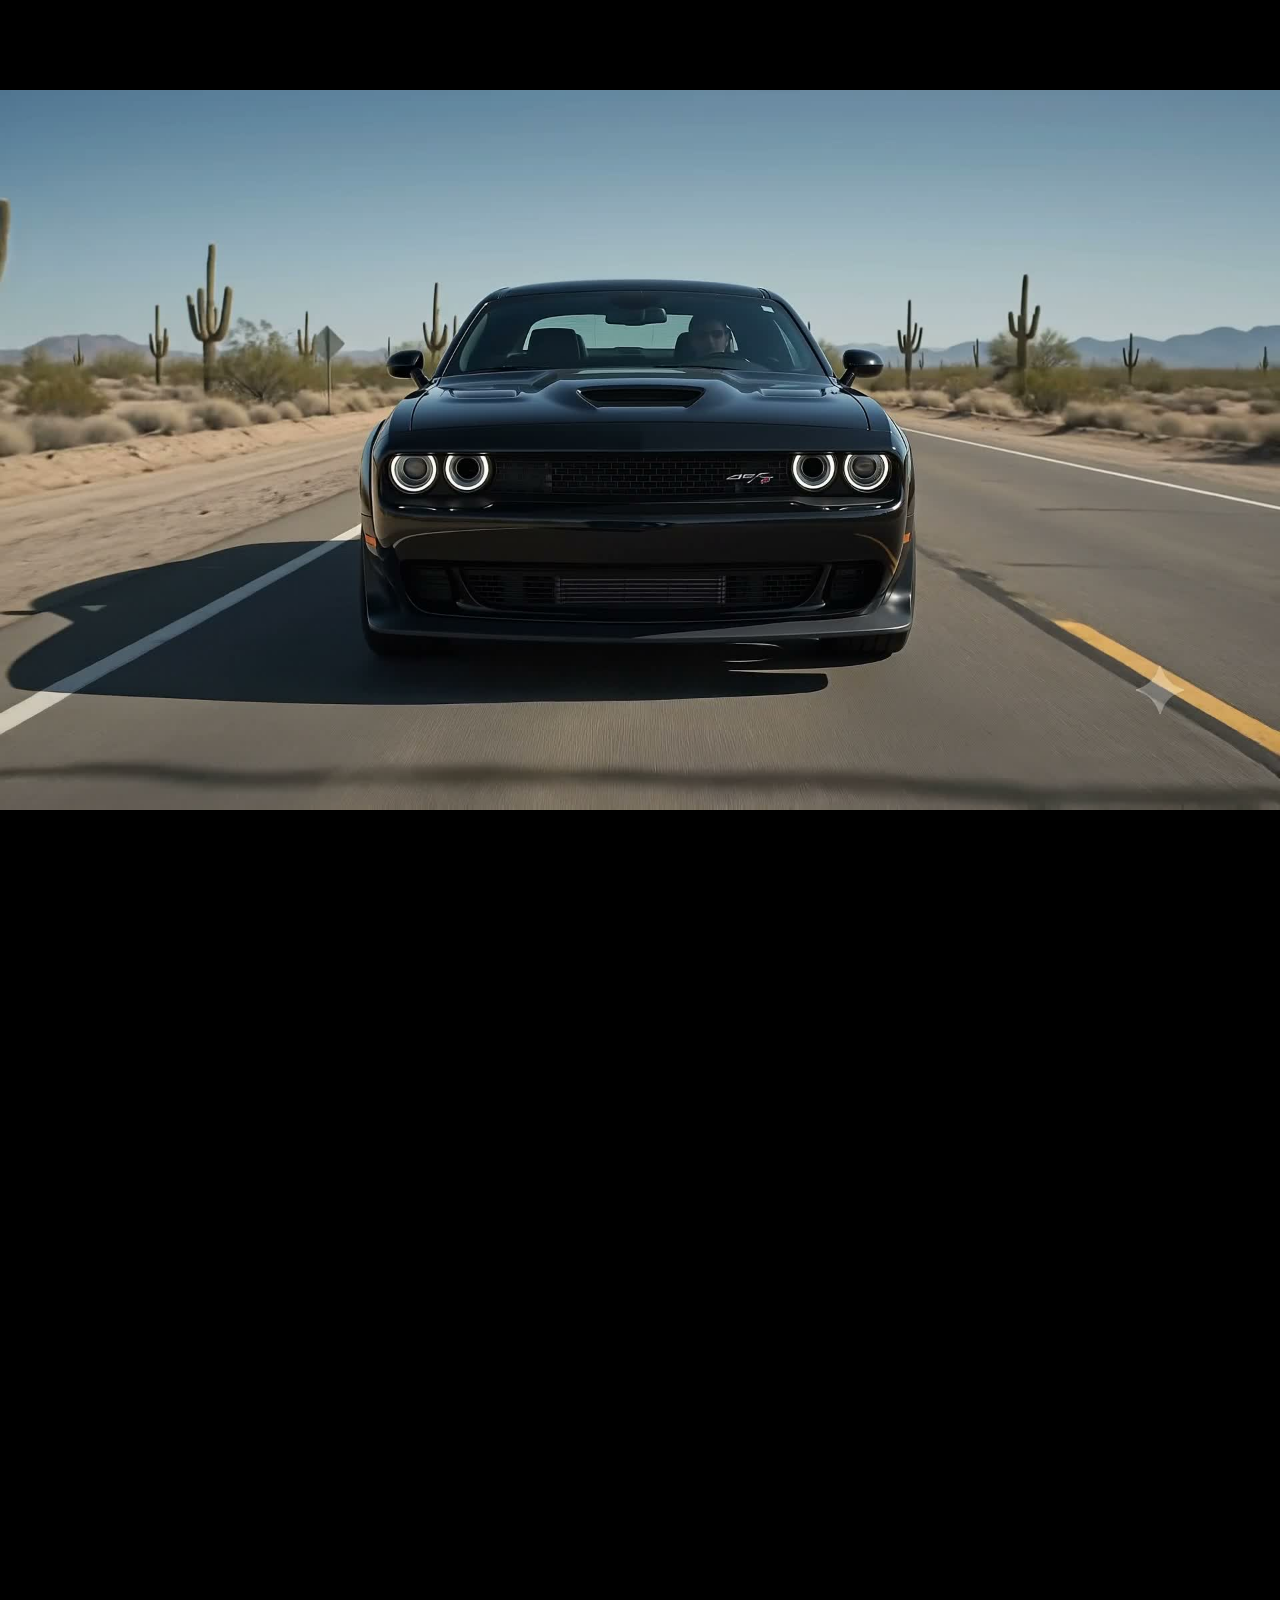
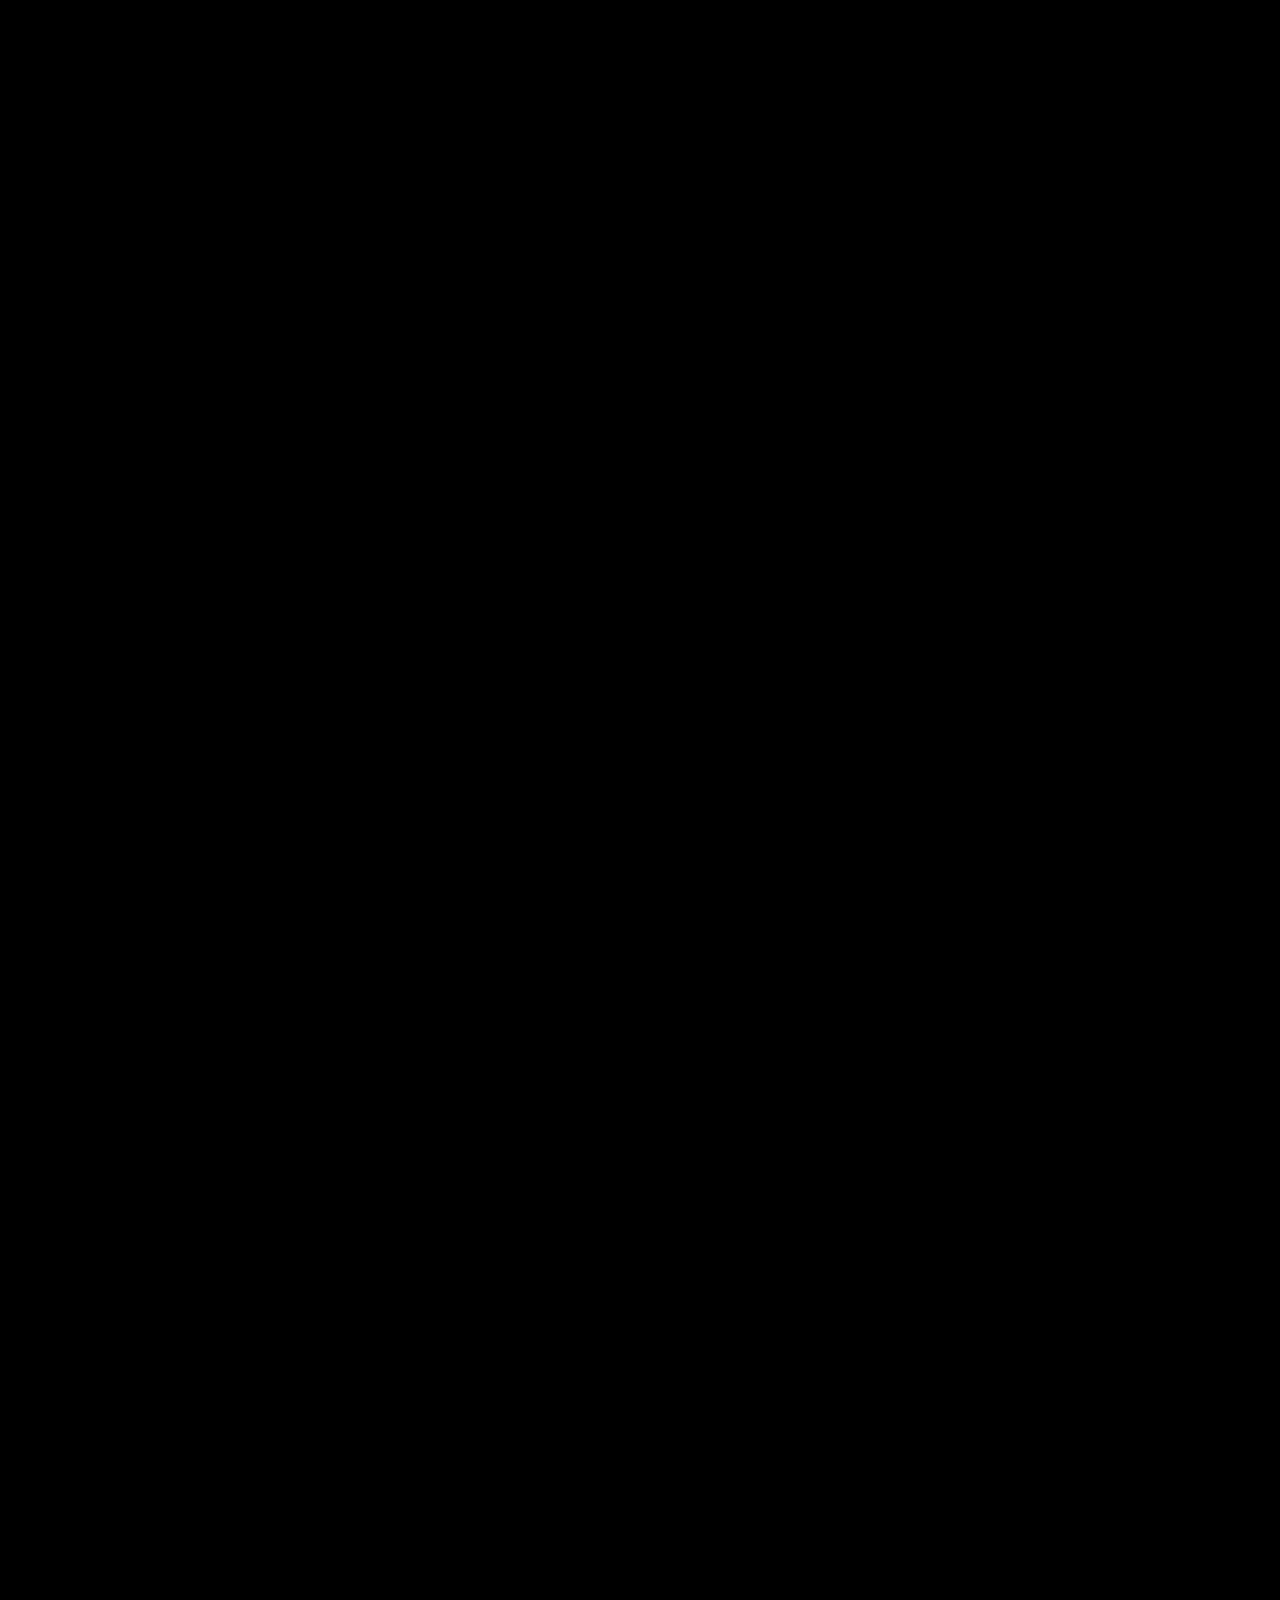
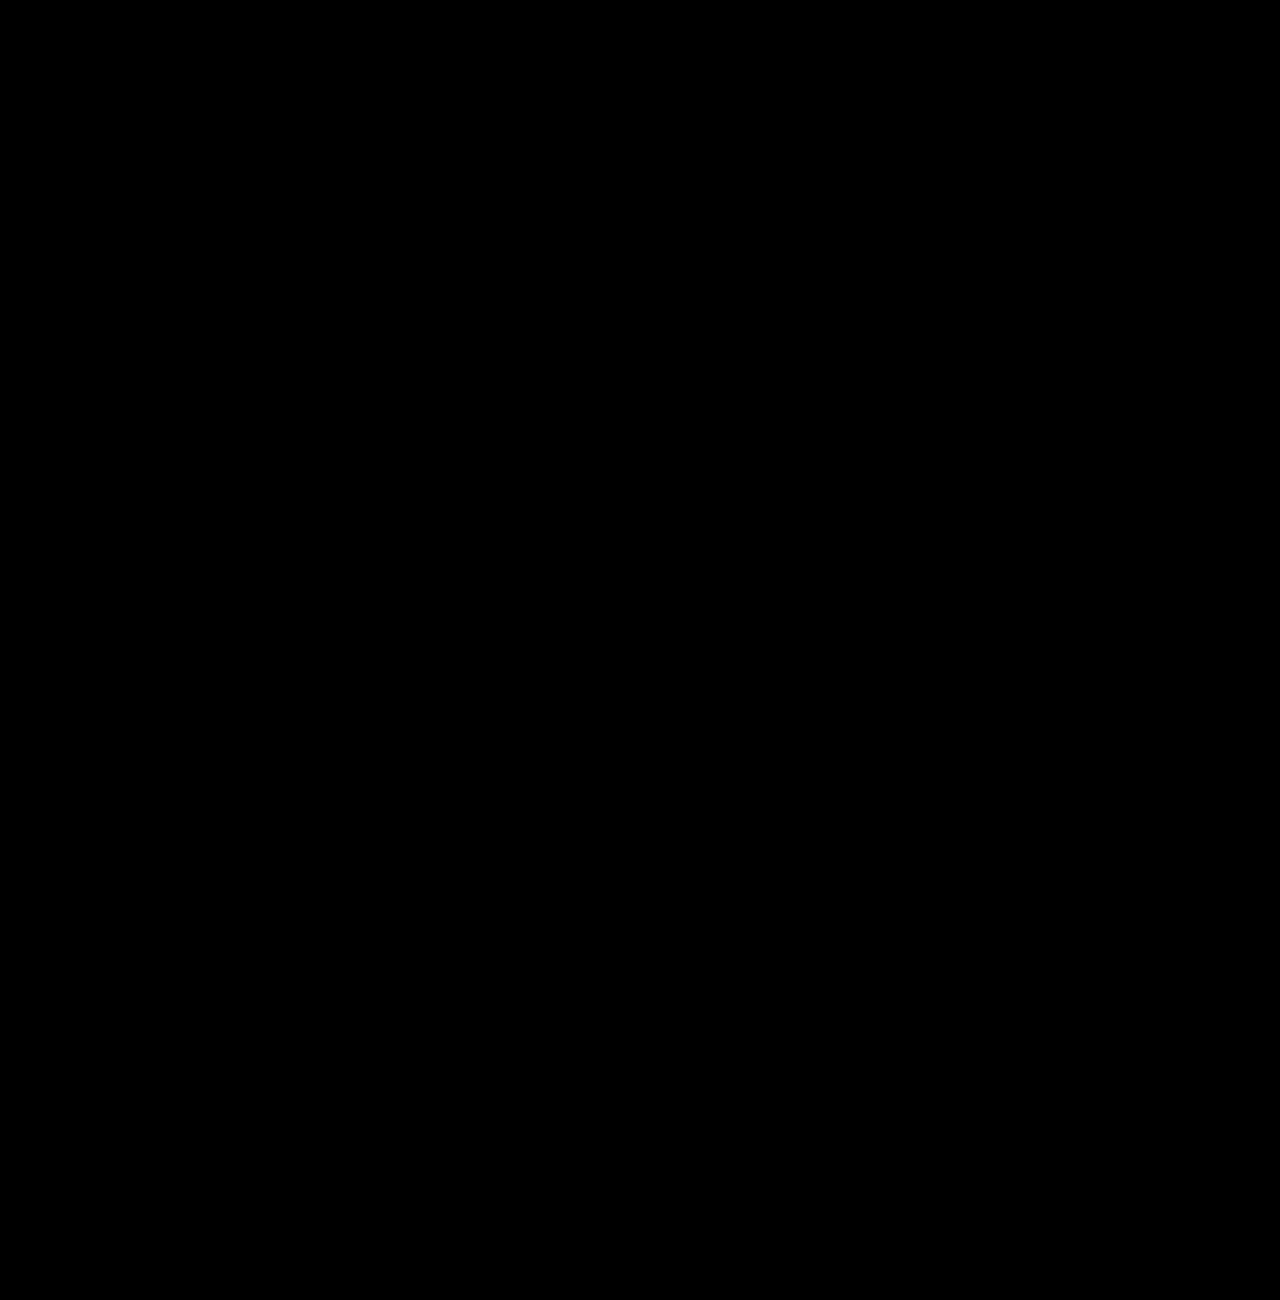
<file: scroll-animation/index.html>
<!DOCTYPE html>
<html lang="en">
<head>
    <meta charset="UTF-8">
    <meta name="viewport" content="width=device-width, initial-scale=1.0">
    <title>Smooth Scroll Animation</title>
    <link rel="stylesheet" href="style.css">
</head>
<body>
    <div class="scroll-container">
        <canvas id="hero-lightpass"></canvas>
    </div>
    <script src="script.js"></script>
</body>
</html>
</file>
<file: scroll-animation/style.css>
body, html {
    margin: 0;
    padding: 0;
    width: 100%;
    height: 100%;
    background-color: #000;
}

.scroll-container {
    height: 500vh; /* Make the page scrollable */
    width: 100%;
}

canvas {
    position: fixed;
    top: 50%;
    left: 50%;
    transform: translate(-50%, -50%);
    max-width: 100vw;
    max-height: 100vh;
    object-fit: contain;
}
</file>
